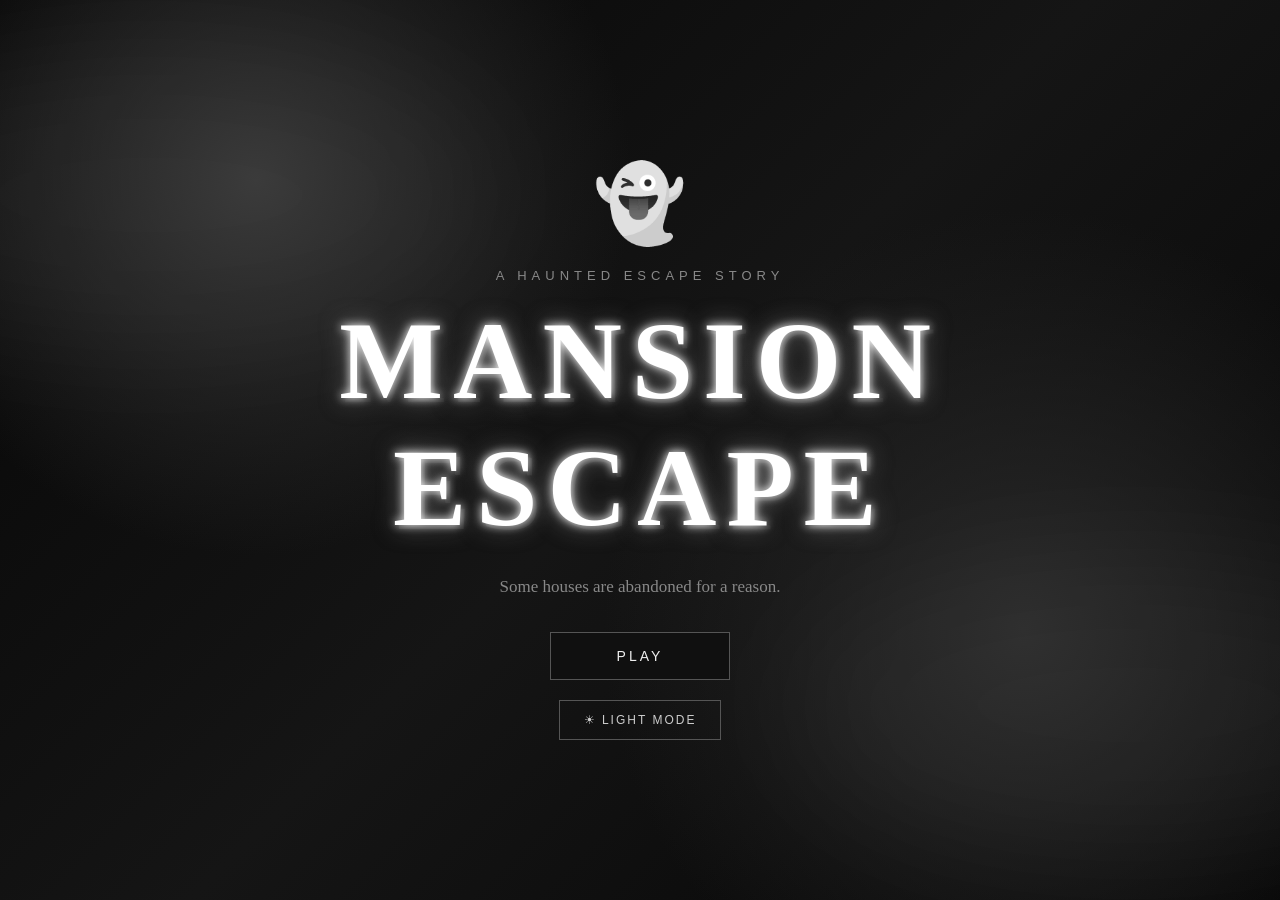
<file: my-website/Haunted House/index.html>
<!DOCTYPE html>
<html lang="en">

<head>
    <meta charset="UTF-8">
    <meta name="viewport" content="width=device-width, initial-scale=1.0">

    <title>Mansion Escape</title>

    <link rel="stylesheet" href="styles.css">
</head>

<body class="menu-page">

    <div class="fog fog-one"></div>
    <div class="fog fog-two"></div>

    <main class="menu">

        <div class="ghost">
            👻
        </div>

        <p class="subtitle">
            A Haunted Escape Story
        </p>

        <h1 class="game-title">
            MANSION ESCAPE
        </h1>

        <p class="menu-text">
            Some houses are abandoned for a reason.
        </p>

        <a href="about.html" class="game-button play-button">
            PLAY
        </a>

        <button id="theme-toggle" class="theme-button">
            ☀ LIGHT MODE
        </button>

    </main>

    <script>
        // Load saved theme
        const savedTheme = localStorage.getItem("mansionTheme");

        if (savedTheme === "light") {
            document.body.classList.add("light-mode");
        }

        // Theme button
        const themeButton = document.getElementById("theme-toggle");

        function updateThemeButton() {

            if (document.body.classList.contains("light-mode")) {
                themeButton.textContent = "🌙 DARK MODE";
            } else {
                themeButton.textContent = "☀ LIGHT MODE";
            }

        }

        updateThemeButton();

        themeButton.addEventListener("click", function () {

            document.body.classList.toggle("light-mode");

            if (document.body.classList.contains("light-mode")) {
                localStorage.setItem("mansionTheme", "light");
            } else {
                localStorage.setItem("mansionTheme", "dark");
            }

            updateThemeButton();

        });
    </script>

</body>
</html>
</file>
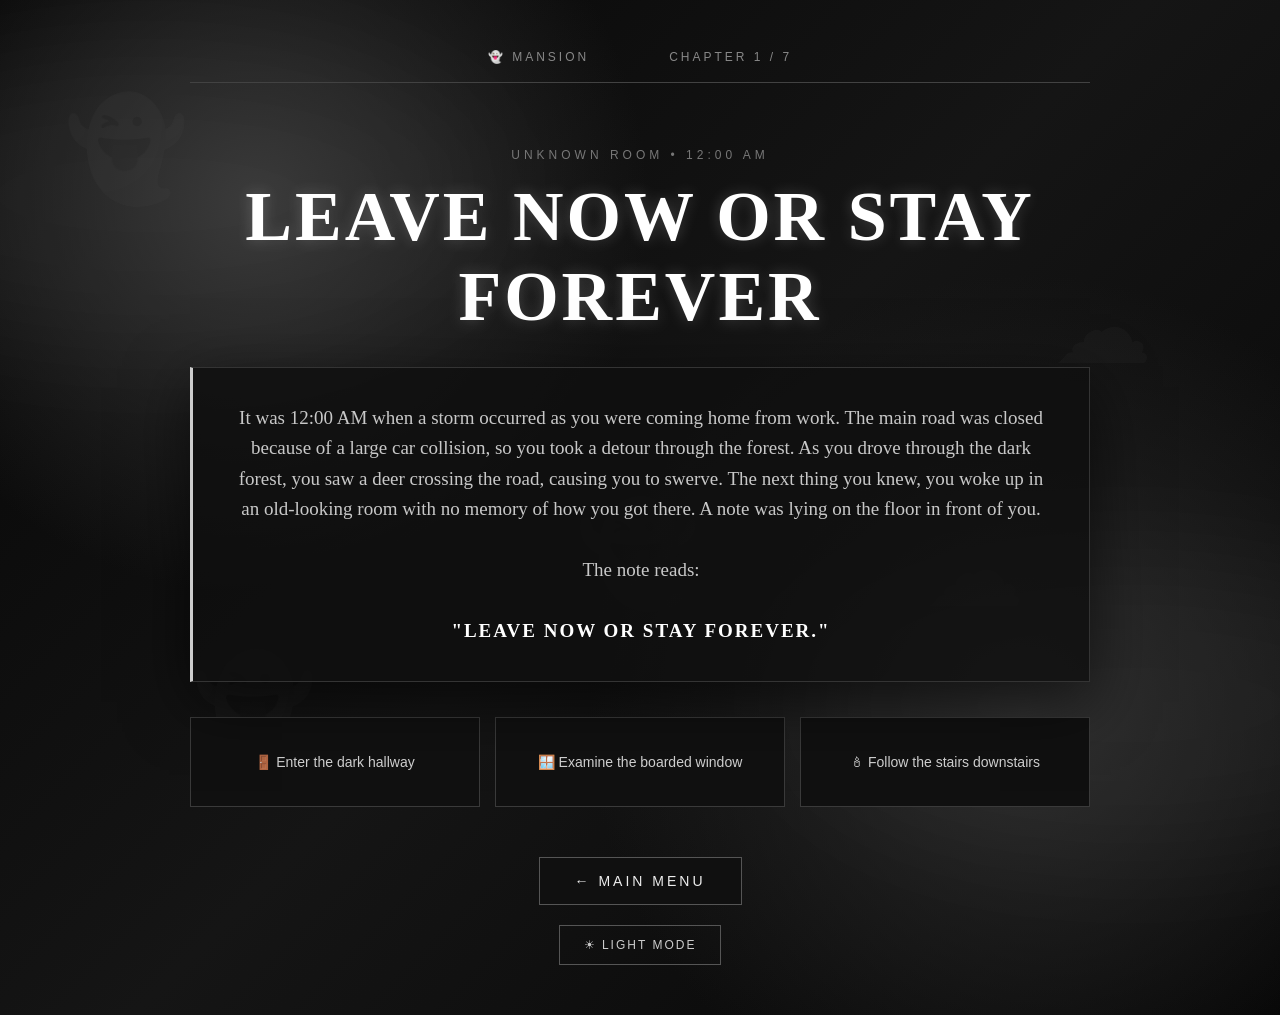
<file: about.html>
<!DOCTYPE html>
<html lang="en">

<head>
    <meta charset="UTF-8">
    <meta name="viewport" content="width=device-width, initial-scale=1.0">

    <title>Mansion Escape</title>

    <link rel="stylesheet" href="styles.css">
</head>

<body class="story-page">

    <div class="fog fog-one"></div>
    <div class="fog fog-two"></div>

    <div class="ghost-background">
        <span>👻</span>
        <span>☁</span>
        <span>👻</span>
        <span>☁</span>
        <span>👻</span>
    </div>

    <main class="story-container">

        <header class="story-header">

            <span>
                👻 MANSION
            </span>

            <span id="chapter">
                CHAPTER 1 / 7
            </span>

        </header>


        <section id="game">

            <p class="location" id="location">
                UNKNOWN ROOM • 12:00 AM
            </p>

            <h1 id="story-title">
                LEAVE NOW OR STAY FOREVER
            </h1>


            <div class="story-box">

                <p id="story-text">
                    It was 12:00 AM when a storm occurred as you were coming home from work.
                    The main road was closed because of a large car collision, so you took a detour through the forest.
                    As you drove through the dark forest, you saw a deer crossing the road, causing you to swerve.
                    The next thing you knew, you woke up in an old-looking room with no memory of how you got there.
                    A note was lying on the floor in front of you.

                    <br><br>

                    The note reads:

                    <br><br>

                    <strong>"LEAVE NOW OR STAY FOREVER."</strong>
                </p>

            </div>


            <div class="choices" id="choices">

                <button class="choice-button" onclick="choose('hallway')">
                    🚪 Enter the dark hallway
                </button>

                <button class="choice-button" onclick="choose('window')">
                    🪟 Examine the boarded window
                </button>

                <button class="choice-button" onclick="choose('stairs')">
                    🕯 Follow the stairs downstairs
                </button>

            </div>

        </section>


        <div class="story-controls">

            <a href="index.html" class="game-button">
                ← MAIN MENU
            </a>

            <button id="theme-toggle" class="theme-button">
                ☀ LIGHT MODE
            </button>

        </div>

    </main>


    <script>
        // ========================================
        // DARK / LIGHT MODE
        // ========================================

        const savedTheme = localStorage.getItem("mansionTheme");

        if (savedTheme === "light") {
            document.body.classList.add("light-mode");
        }


        const themeButton = document.getElementById("theme-toggle");


        function updateThemeButton() {

            if (document.body.classList.contains("light-mode")) {

                themeButton.textContent = "🌙 DARK MODE";

            } else {

                themeButton.textContent = "☀ LIGHT MODE";

            }

        }


        updateThemeButton();


        themeButton.addEventListener("click", function () {

            document.body.classList.toggle("light-mode");


            if (document.body.classList.contains("light-mode")) {

                localStorage.setItem("mansionTheme", "light");

            } else {

                localStorage.setItem("mansionTheme", "dark");

            }


            updateThemeButton();

        });


        // ========================================
        // GAME
        // ========================================

        let stage = 1;


        function updateStory(title, location, text, choices) {

            document.getElementById("story-title").textContent = title;

            document.getElementById("location").textContent = location;

            document.getElementById("story-text").innerHTML = text;

            document.getElementById("chapter").textContent =
                "CHAPTER " + stage + " / 7";


            const choicesContainer =
                document.getElementById("choices");


            choicesContainer.innerHTML = "";


            choices.forEach(function(choice) {

                const button =
                    document.createElement("button");

                button.className = "choice-button";

                button.textContent = choice.text;

                button.onclick = function() {
                    choose(choice.value);
                };

                choicesContainer.appendChild(button);

            });

        }


        function choose(choice) {

            window.scrollTo({
                top: 0,
                behavior: "smooth"
            });


            stage++;


            if (stage === 2) {

                stageTwo(choice);

            }

            else if (stage === 3) {

                stageThree(choice);

            }

            else if (stage === 4) {

                stageFour(choice);

            }

            else if (stage === 5) {

                stageFive(choice);

            }

            else if (stage === 6) {

                stageSix(choice);

            }

            else if (stage === 7) {

                stageSeven(choice);

            }

            else {

                ending(choice);

            }

        }


        function stageTwo(choice) {

            if (choice === "hallway") {

                updateStory(
                    "THE ENDLESS HALLWAY",
                    "NORTH HALLWAY • 12:15 AM",
                    "The hallway stretches farther than it should. Every door looks identical.",
                    [
                        {
                            text: "🚪 Enter the bedroom",
                            value: "bedroom"
                        },
                        {
                            text: "🩸 Follow the scratches",
                            value: "scratch"
                        },
                        {
                            text: "🕰 Examine the clock",
                            value: "clock"
                        }
                    ]
                );

            }

            else if (choice === "window") {

                updateStory(
                    "SOMETHING OUTSIDE",
                    "BEDROOM • 12:15 AM",
                    "You look through the boarded window. Something moves between the trees.",
                    [
                        {
                            text: "🪵 Remove a board",
                            value: "board"
                        },
                        {
                            text: "🪢 Search for a rope",
                            value: "rope"
                        },
                        {
                            text: "🕳 Examine the vent",
                            value: "vent"
                        }
                    ]
                );

            }

            else {

                updateStory(
                    "BELOW THE HOUSE",
                    "BASEMENT STAIRS • 12:15 AM",
                    "The stairs lead into complete darkness. You hear something moving below.",
                    [
                        {
                            text: "🔥 Investigate the furnace",
                            value: "furnace"
                        },
                        {
                            text: "📦 Search the storage room",
                            value: "storage"
                        },
                        {
                            text: "🔩 Examine the metal door",
                            value: "metal"
                        }
                    ]
                );

            }

        }


        function stageThree(choice) {

            updateStory(
                "A STRANGE DISCOVERY",
                "LOWER HALLWAY • 12:30 AM",
                "Your investigation reveals that the mansion has been abandoned for decades. Yet something inside is still watching you.",
                [
                    {
                        text: "🔍 Search for clues",
                        value: "clues"
                    },
                    {
                        text: "🪧 Examine the strange signs",
                        value: "signs"
                    },
                    {
                        text: "🚶 Keep moving",
                        value: "move"
                    }
                ]
            );

        }


        function stageFour(choice) {

            updateStory(
                "THE ABANDONED STUDY",
                "STUDY • 12:45 AM",
                "An abandoned study contains three possible paths. Each seems to lead deeper into the mansion.",
                [
                    {
                        text: "🏚 Go toward the attic",
                        value: "attic"
                    },
                    {
                        text: "🪞 Examine the mirror",
                        value: "mirror"
                    },
                    {
                        text: "🚪 Enter the cellar",
                        value: "cellar"
                    }
                ]
            );

        }


        function stageFive(choice) {

            updateStory(
                "THE HIDDEN ROOM",
                "SECRET ROOM • 1:00 AM",
                "You discover a hidden room beneath the mansion. Something has been waiting here for you.",
                [
                    {
                        text: "🔑 Search for a key",
                        value: "key"
                    },
                    {
                        text: "📜 Search for information",
                        value: "information"
                    },
                    {
                        text: "🕳 Find another passage",
                        value: "passage"
                    }
                ]
            );

        }


        function stageSix(choice) {

            updateStory(
                "THE FINAL CHAMBER",
                "HIDDEN CHAMBER • 1:15 AM",
                "Three objects sit on a stone table. One may help you escape. Another may bring something far worse.",
                [
                    {
                        text: "🔑 Take the old house key",
                        value: "key"
                    },
                    {
                        text: "🗺 Take the torn map",
                        value: "map"
                    },
                    {
                        text: "📜 Take the mysterious note",
                        value: "note"
                    }
                ]
            );

        }


        function stageSeven(choice) {

            updateStory(
                "THE FINAL DOOR",
                "MAIN HALL • 1:30 AM",
                "You reach the final door. The mansion becomes strangely silent. You must decide how to escape.",
                [
                    {
                        text: "🚪 Open the front door",
                        value: "frontdoor"
                    },
                    {
                        text: "🕳 Enter the hidden exit",
                        value: "exitdoor"
                    },
                    {
                        text: "🪟 Escape through the window",
                        value: "windowEscape"
                    }
                ]
            );

        }


        function ending(choice) {

            const endings = {

                frontdoor: {
                    title: "THE OPEN DOOR",
                    text: "You push the front door open and step outside. The mansion disappears behind you. You are free, but you can still hear whispers following you through the darkness."
                },

                exitdoor: {
                    title: "THE OTHER SIDE",
                    text: "You enter the hidden exit. Instead of reaching the outside world, you step into another dimension. The door disappears behind you, leaving you trapped somewhere beyond the mansion."
                },

                windowEscape: {
                    title: "THE FOREST",
                    text: "You climb through the window and run into the forest. After hours of walking, you finally escape the property. But something follows you home."
                }

            };


            const endingData =
                endings[choice] || endings.frontdoor;


            document.getElementById("story-title").textContent =
                endingData.title;


            document.getElementById("location").textContent =
                "THE END";


            document.getElementById("story-text").innerHTML =
                "<p>" + endingData.text + "</p>";


            document.getElementById("chapter").textContent =
                "ENDING";


            document.getElementById("choices").innerHTML = `

                <div class="ending">

                    <p>
                        The story has ended.
                    </p>

                    <a href="index.html" class="game-button">
                        PLAY AGAIN?
                    </a>

                </div>

            `;

        }

    </script>

</body>
</html>
</file>
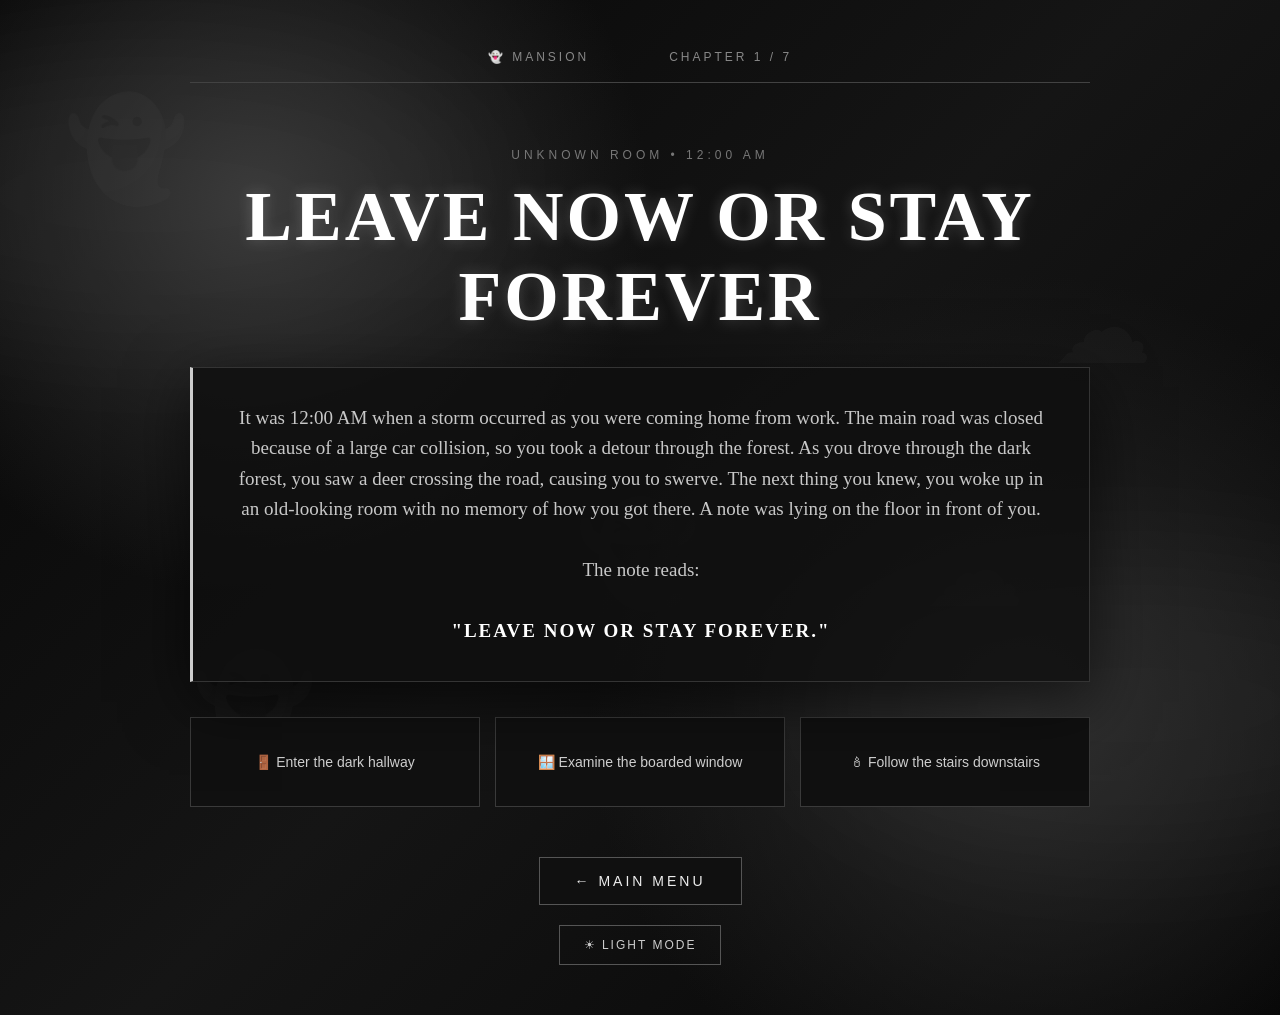
<file: my-website/Haunted House/about.html>
<!DOCTYPE html>
<html lang="en">

<head>
    <meta charset="UTF-8">
    <meta name="viewport" content="width=device-width, initial-scale=1.0">

    <title>Mansion Escape</title>

    <link rel="stylesheet" href="styles.css">
</head>

<body class="story-page">

    <div class="fog fog-one"></div>
    <div class="fog fog-two"></div>

    <div class="ghost-background">
        <span>👻</span>
        <span>☁</span>
        <span>👻</span>
        <span>☁</span>
        <span>👻</span>
    </div>

    <main class="story-container">

        <header class="story-header">

            <span>
                👻 MANSION
            </span>

            <span id="chapter">
                CHAPTER 1 / 7
            </span>

        </header>


        <section id="game">

            <p class="location" id="location">
                UNKNOWN ROOM • 12:00 AM
            </p>

            <h1 id="story-title">
                LEAVE NOW OR STAY FOREVER
            </h1>


            <div class="story-box">

                <p id="story-text">
                    It was 12:00 AM when a storm occurred as you were coming home from work.
                    The main road was closed because of a large car collision, so you took a detour through the forest.
                    As you drove through the dark forest, you saw a deer crossing the road, causing you to swerve.
                    The next thing you knew, you woke up in an old-looking room with no memory of how you got there.
                    A note was lying on the floor in front of you.

                    <br><br>

                    The note reads:

                    <br><br>

                    <strong>"LEAVE NOW OR STAY FOREVER."</strong>
                </p>

            </div>


            <div class="choices" id="choices">

                <button class="choice-button" onclick="choose('hallway')">
                    🚪 Enter the dark hallway
                </button>

                <button class="choice-button" onclick="choose('window')">
                    🪟 Examine the boarded window
                </button>

                <button class="choice-button" onclick="choose('stairs')">
                    🕯 Follow the stairs downstairs
                </button>

            </div>

        </section>


        <div class="story-controls">

            <a href="index.html" class="game-button">
                ← MAIN MENU
            </a>

            <button id="theme-toggle" class="theme-button">
                ☀ LIGHT MODE
            </button>

        </div>

    </main>


    <script>
        // ========================================
        // DARK / LIGHT MODE
        // ========================================

        const savedTheme = localStorage.getItem("mansionTheme");

        if (savedTheme === "light") {
            document.body.classList.add("light-mode");
        }


        const themeButton = document.getElementById("theme-toggle");


        function updateThemeButton() {

            if (document.body.classList.contains("light-mode")) {

                themeButton.textContent = "🌙 DARK MODE";

            } else {

                themeButton.textContent = "☀ LIGHT MODE";

            }

        }


        updateThemeButton();


        themeButton.addEventListener("click", function () {

            document.body.classList.toggle("light-mode");


            if (document.body.classList.contains("light-mode")) {

                localStorage.setItem("mansionTheme", "light");

            } else {

                localStorage.setItem("mansionTheme", "dark");

            }


            updateThemeButton();

        });


        // ========================================
        // GAME
        // ========================================

        let stage = 1;


        function updateStory(title, location, text, choices) {

            document.getElementById("story-title").textContent = title;

            document.getElementById("location").textContent = location;

            document.getElementById("story-text").innerHTML = text;

            document.getElementById("chapter").textContent =
                "CHAPTER " + stage + " / 7";


            const choicesContainer =
                document.getElementById("choices");


            choicesContainer.innerHTML = "";


            choices.forEach(function(choice) {

                const button =
                    document.createElement("button");

                button.className = "choice-button";

                button.textContent = choice.text;

                button.onclick = function() {
                    choose(choice.value);
                };

                choicesContainer.appendChild(button);

            });

        }


        function choose(choice) {

            window.scrollTo({
                top: 0,
                behavior: "smooth"
            });


            stage++;


            if (stage === 2) {

                stageTwo(choice);

            }

            else if (stage === 3) {

                stageThree(choice);

            }

            else if (stage === 4) {

                stageFour(choice);

            }

            else if (stage === 5) {

                stageFive(choice);

            }

            else if (stage === 6) {

                stageSix(choice);

            }

            else if (stage === 7) {

                stageSeven(choice);

            }

            else {

                ending(choice);

            }

        }


        function stageTwo(choice) {

            if (choice === "hallway") {

                updateStory(
                    "THE ENDLESS HALLWAY",
                    "NORTH HALLWAY • 12:15 AM",
                    "The hallway stretches farther than it should. Every door looks identical.",
                    [
                        {
                            text: "🚪 Enter the bedroom",
                            value: "bedroom"
                        },
                        {
                            text: "🩸 Follow the scratches",
                            value: "scratch"
                        },
                        {
                            text: "🕰 Examine the clock",
                            value: "clock"
                        }
                    ]
                );

            }

            else if (choice === "window") {

                updateStory(
                    "SOMETHING OUTSIDE",
                    "BEDROOM • 12:15 AM",
                    "You look through the boarded window. Something moves between the trees.",
                    [
                        {
                            text: "🪵 Remove a board",
                            value: "board"
                        },
                        {
                            text: "🪢 Search for a rope",
                            value: "rope"
                        },
                        {
                            text: "🕳 Examine the vent",
                            value: "vent"
                        }
                    ]
                );

            }

            else {

                updateStory(
                    "BELOW THE HOUSE",
                    "BASEMENT STAIRS • 12:15 AM",
                    "The stairs lead into complete darkness. You hear something moving below.",
                    [
                        {
                            text: "🔥 Investigate the furnace",
                            value: "furnace"
                        },
                        {
                            text: "📦 Search the storage room",
                            value: "storage"
                        },
                        {
                            text: "🔩 Examine the metal door",
                            value: "metal"
                        }
                    ]
                );

            }

        }


        function stageThree(choice) {

            updateStory(
                "A STRANGE DISCOVERY",
                "LOWER HALLWAY • 12:30 AM",
                "Your investigation reveals that the mansion has been abandoned for decades. Yet something inside is still watching you.",
                [
                    {
                        text: "🔍 Search for clues",
                        value: "clues"
                    },
                    {
                        text: "🪧 Examine the strange signs",
                        value: "signs"
                    },
                    {
                        text: "🚶 Keep moving",
                        value: "move"
                    }
                ]
            );

        }


        function stageFour(choice) {

            updateStory(
                "THE ABANDONED STUDY",
                "STUDY • 12:45 AM",
                "An abandoned study contains three possible paths. Each seems to lead deeper into the mansion.",
                [
                    {
                        text: "🏚 Go toward the attic",
                        value: "attic"
                    },
                    {
                        text: "🪞 Examine the mirror",
                        value: "mirror"
                    },
                    {
                        text: "🚪 Enter the cellar",
                        value: "cellar"
                    }
                ]
            );

        }


        function stageFive(choice) {

            updateStory(
                "THE HIDDEN ROOM",
                "SECRET ROOM • 1:00 AM",
                "You discover a hidden room beneath the mansion. Something has been waiting here for you.",
                [
                    {
                        text: "🔑 Search for a key",
                        value: "key"
                    },
                    {
                        text: "📜 Search for information",
                        value: "information"
                    },
                    {
                        text: "🕳 Find another passage",
                        value: "passage"
                    }
                ]
            );

        }


        function stageSix(choice) {

            updateStory(
                "THE FINAL CHAMBER",
                "HIDDEN CHAMBER • 1:15 AM",
                "Three objects sit on a stone table. One may help you escape. Another may bring something far worse.",
                [
                    {
                        text: "🔑 Take the old house key",
                        value: "key"
                    },
                    {
                        text: "🗺 Take the torn map",
                        value: "map"
                    },
                    {
                        text: "📜 Take the mysterious note",
                        value: "note"
                    }
                ]
            );

        }


        function stageSeven(choice) {

            updateStory(
                "THE FINAL DOOR",
                "MAIN HALL • 1:30 AM",
                "You reach the final door. The mansion becomes strangely silent. You must decide how to escape.",
                [
                    {
                        text: "🚪 Open the front door",
                        value: "frontdoor"
                    },
                    {
                        text: "🕳 Enter the hidden exit",
                        value: "exitdoor"
                    },
                    {
                        text: "🪟 Escape through the window",
                        value: "windowEscape"
                    }
                ]
            );

        }


        function ending(choice) {

            const endings = {

                frontdoor: {
                    title: "THE OPEN DOOR",
                    text: "You push the front door open and step outside. The mansion disappears behind you. You are free, but you can still hear whispers following you through the darkness."
                },

                exitdoor: {
                    title: "THE OTHER SIDE",
                    text: "You enter the hidden exit. Instead of reaching the outside world, you step into another dimension. The door disappears behind you, leaving you trapped somewhere beyond the mansion."
                },

                windowEscape: {
                    title: "THE FOREST",
                    text: "You climb through the window and run into the forest. After hours of walking, you finally escape the property. But something follows you home."
                }

            };


            const endingData =
                endings[choice] || endings.frontdoor;


            document.getElementById("story-title").textContent =
                endingData.title;


            document.getElementById("location").textContent =
                "THE END";


            document.getElementById("story-text").innerHTML =
                "<p>" + endingData.text + "</p>";


            document.getElementById("chapter").textContent =
                "ENDING";


            document.getElementById("choices").innerHTML = `

                <div class="ending">

                    <p>
                        The story has ended.
                    </p>

                    <a href="index.html" class="game-button">
                        PLAY AGAIN?
                    </a>

                </div>

            `;

        }

    </script>

</body>
</html>
</file>
<file: my-website/Haunted House/styles.css>
/* =========================================
   RESET
========================================= */

* {
    margin: 0;
    padding: 0;
    box-sizing: border-box;
}


html {
    scroll-behavior: smooth;
}


body {
    min-height: 100vh;

    background:
        radial-gradient(
            circle at 20% 20%,
            #333333 0%,
            transparent 30%
        ),

        radial-gradient(
            circle at 80% 70%,
            #292929 0%,
            transparent 35%
        ),

        linear-gradient(
            135deg,
            #050505,
            #151515,
            #050505
        );

    color: #eeeeee;

    font-family:
        Georgia,
        "Times New Roman",
        serif;

    overflow-x: hidden;

    transition:
        background 0.4s ease,
        color 0.4s ease;
}


/* =========================================
   FOG
========================================= */

.fog {
    position: fixed;

    width: 700px;
    height: 300px;

    border-radius: 50%;

    background:
        rgba(255, 255, 255, 0.04);

    filter: blur(70px);

    pointer-events: none;

    z-index: 0;
}


.fog-one {
    top: 5%;
    left: -200px;
}


.fog-two {
    bottom: 5%;
    right: -200px;
}


/* =========================================
   MAIN MENU
========================================= */

.menu-page {
    min-height: 100vh;

    display: flex;

    justify-content: center;

    align-items: center;

    text-align: center;

    padding: 30px;
}


.menu {
    position: relative;

    z-index: 2;

    width: 100%;

    max-width: 900px;

    margin: 0 auto;

    text-align: center;
}


.ghost {
    font-size: 75px;

    margin-bottom: 20px;

    filter: grayscale(100%);

    animation:
        floatingGhost
        3s
        infinite
        ease-in-out;
}


@keyframes floatingGhost {

    0% {
        transform: translateY(0);
    }

    50% {
        transform: translateY(-15px);
    }

    100% {
        transform: translateY(0);
    }

}


.subtitle {
    color: #888888;

    font-family: Arial, sans-serif;

    font-size: 13px;

    letter-spacing: 5px;

    text-transform: uppercase;

    margin-bottom: 15px;

    text-align: center;
}


.game-title {
    font-size:
        clamp(
            48px,
            10vw,
            110px
        );

    letter-spacing: 10px;

    color: white;

    text-align: center;

    text-shadow:
        0 0 10px #ffffff,
        0 0 25px #777777,
        4px 4px 0 #242424;

    margin-bottom: 25px;

    transition:
        color 0.4s ease,
        text-shadow 0.4s ease;
}


.menu-text {
    color: #888888;

    font-size: 17px;

    margin-bottom: 35px;

    text-align: center;
}


/* =========================================
   BUTTONS
========================================= */

.game-button {
    display: inline-flex;

    justify-content: center;

    align-items: center;

    padding: 15px 35px;

    background: #101010;

    color: #eeeeee;

    border: 1px solid #555555;

    text-decoration: none;

    font-family: Arial, sans-serif;

    font-size: 14px;

    letter-spacing: 3px;

    text-transform: uppercase;

    transition: 0.25s ease;

    text-align: center;

    cursor: pointer;
}


.game-button:hover {
    color: white;

    background: #222222;

    border-color: white;

    transform: translateY(-3px);

    box-shadow:
        0 10px 25px rgba(0, 0, 0, .8),

        0 0 12px rgba(255, 255, 255, .15);
}


.play-button {
    min-width: 180px;
}


/* =========================================
   THEME BUTTON
========================================= */

.theme-button {
    display: block;

    margin: 20px auto 0;

    padding: 12px 24px;

    background: transparent;

    color: #cccccc;

    border: 1px solid #555555;

    font-family: Arial, sans-serif;

    font-size: 12px;

    letter-spacing: 2px;

    cursor: pointer;

    transition:
        background 0.3s ease,
        color 0.3s ease,
        border-color 0.3s ease;
}


.theme-button:hover {
    background: #222222;

    color: white;

    border-color: white;
}


/* =========================================
   STORY PAGE
========================================= */

.story-page {
    min-height: 100vh;

    padding: 50px 20px;

    text-align: center;
}


.story-container {
    position: relative;

    z-index: 2;

    width: 100%;

    max-width: 900px;

    margin: 0 auto;

    text-align: center;
}


/* =========================================
   STORY HEADER
========================================= */

.story-header {
    display: flex;

    justify-content: center;

    align-items: center;

    gap: 80px;

    padding-bottom: 18px;

    border-bottom: 1px solid #424242;

    color: #888888;

    font-family: Arial, sans-serif;

    font-size: 12px;

    letter-spacing: 3px;

    margin-bottom: 65px;

    text-align: center;
}


/* =========================================
   LOCATION
========================================= */

.location {
    color: #777777;

    font-family: Arial, sans-serif;

    font-size: 12px;

    letter-spacing: 4px;

    text-transform: uppercase;

    margin-bottom: 15px;

    text-align: center;
}


/* =========================================
   STORY TITLE
========================================= */

#story-title {
    color: #ffffff;

    font-size:
        clamp(
            38px,
            7vw,
            70px
        );

    letter-spacing: 3px;

    margin-bottom: 30px;

    text-shadow:
        0 0 15px rgba(255, 255, 255, .2);

    text-align: center;
}


/* =========================================
   STORY BOX
========================================= */

.story-box {
    position: relative;

    padding: 35px;

    background:
        rgba(15, 15, 15, .82);

    border: 1px solid #343434;

    border-left: 3px solid #cccccc;

    box-shadow:
        0 20px 60px rgba(0, 0, 0, .6);

    margin: 0 auto 35px auto;

    text-align: center;
}


#story-text {
    font-size: 19px;

    color: #c8c8c8;

    line-height: 1.6;

    text-align: center;
}


#story-text p {
    margin-bottom: 12px;
}


#story-text p:last-child {
    margin-bottom: 0;
}


#story-text strong {
    color: white;

    letter-spacing: 2px;
}


#story-text em {
    color: white;
}


/* =========================================
   CHOICES
========================================= */

.choices {
    display: grid;

    grid-template-columns:
        repeat(3, 1fr);

    gap: 15px;

    margin: 0 auto 50px auto;

    width: 100%;

    text-align: center;
}


.choice-button {
    min-height: 90px;

    padding: 18px;

    background: #101010;

    color: #d0d0d0;

    border: 1px solid #3a3a3a;

    font-family: Arial, sans-serif;

    font-size: 14px;

    cursor: pointer;

    transition: 0.25s ease;

    text-align: center;
}


.choice-button:hover {
    color: white;

    border-color: #eeeeee;

    background: #1f1f1f;

    transform: translateY(-4px);
}


/* =========================================
   STORY CONTROLS
========================================= */

.story-controls {
    text-align: center;

    margin-top: 25px;
}


/* =========================================
   ENDING
========================================= */

.ending {
    grid-column: 1 / -1;

    padding: 40px;

    text-align: center;

    background:
        rgba(10, 10, 10, .9);

    border: 1px solid #555555;
}


.ending p {
    margin-bottom: 25px;

    color: #cccccc;

    text-align: center;
}


/* =========================================
   BACKGROUND GHOSTS
========================================= */

.ghost-background {
    position: fixed;

    inset: 0;

    pointer-events: none;

    overflow: hidden;

    z-index: 0;
}


.ghost-background span {
    position: absolute;

    color: #ffffff;

    opacity: .025;

    font-size: 100px;

    filter: grayscale(100%);

    animation:
        ghostFloat
        12s
        infinite
        ease-in-out;
}


.ghost-background span:nth-child(1) {
    top: 10%;
    left: 5%;
}


.ghost-background span:nth-child(2) {
    top: 30%;
    right: 10%;
}


.ghost-background span:nth-child(3) {
    bottom: 15%;
    left: 15%;
}


.ghost-background span:nth-child(4) {
    bottom: 30%;
    right: 20%;
}


.ghost-background span:nth-child(5) {
    top: 55%;
    left: 45%;
}


@keyframes ghostFloat {

    0% {
        transform:
            translateY(0)
            rotate(0deg);
    }

    50% {
        transform:
            translateY(-30px)
            rotate(5deg);
    }

    100% {
        transform:
            translateY(0)
            rotate(0deg);
    }

}


/* =========================================
   LIGHT MODE
========================================= */

body.light-mode {
    background:
        radial-gradient(
            circle at 20% 20%,
            #ffffff 0%,
            transparent 30%
        ),

        radial-gradient(
            circle at 80% 70%,
            #dddddd 0%,
            transparent 35%
        ),

        linear-gradient(
            135deg,
            #eeeeee,
            #ffffff,
            #dddddd
        );

    color: #111111;
}


body.light-mode .fog {
    background:
        rgba(0, 0, 0, 0.04);
}


body.light-mode .game-title {
    color: #111111;

    text-shadow:
        0 0 10px #ffffff,
        0 0 25px #999999,
        2px 2px 0 #cccccc;
}


body.light-mode .subtitle {
    color: #555555;
}


body.light-mode .menu-text {
    color: #444444;
}


body.light-mode .game-button {
    background: #ffffff;

    color: #111111;

    border-color: #777777;
}


body.light-mode .game-button:hover {
    background: #eeeeee;

    color: #000000;

    border-color: #111111;
}


body.light-mode .theme-button {
    background: #ffffff;

    color: #222222;

    border-color: #777777;
}


body.light-mode .theme-button:hover {
    background: #eeeeee;

    color: #000000;

    border-color: #222222;
}


body.light-mode .story-header {
    color: #555555;

    border-color: #aaaaaa;
}


body.light-mode .location {
    color: #555555;
}


body.light-mode #story-title {
    color: #111111;

    text-shadow:
        0 0 10px rgba(0, 0, 0, .15);
}


body.light-mode .story-box {
    background:
        rgba(255, 255, 255, .88);

    border-color: #aaaaaa;

    border-left-color: #222222;

    box-shadow:
        0 20px 60px rgba(0, 0, 0, .15);
}


body.light-mode #story-text {
    color: #222222;
}


body.light-mode #story-text strong {
    color: #000000;
}


body.light-mode #story-text em {
    color: #222222;
}


body.light-mode .choice-button {
    background: #eeeeee;

    color: #222222;

    border-color: #999999;
}


body.light-mode .choice-button:hover {
    background: #ffffff;

    color: #000000;

    border-color: #222222;
}


body.light-mode .ending {
    background:
        rgba(255, 255, 255, .9);

    border-color: #999999;
}


body.light-mode .ending p {
    color: #333333;
}


/* =========================================
   MOBILE
========================================= */

@media (max-width: 700px) {

    .story-page {
        padding: 30px 15px;
    }


    .story-header {
        margin-bottom: 40px;

        flex-direction: column;

        gap: 10px;
    }


    .story-box {
        padding: 25px;
    }


    #story-text {
        font-size: 17px;

        line-height: 1.6;
    }


    .choices {
        grid-template-columns: 1fr;
    }


    .game-title {
        letter-spacing: 5px;
    }


    .ghost {
        font-size: 60px;
    }

}
</file>
<file: styles.css>
/* =========================================
   RESET
========================================= */

* {
    margin: 0;
    padding: 0;
    box-sizing: border-box;
}


html {
    scroll-behavior: smooth;
}


body {
    min-height: 100vh;

    background:
        radial-gradient(
            circle at 20% 20%,
            #333333 0%,
            transparent 30%
        ),

        radial-gradient(
            circle at 80% 70%,
            #292929 0%,
            transparent 35%
        ),

        linear-gradient(
            135deg,
            #050505,
            #151515,
            #050505
        );

    color: #eeeeee;

    font-family:
        Georgia,
        "Times New Roman",
        serif;

    overflow-x: hidden;

    transition:
        background 0.4s ease,
        color 0.4s ease;
}


/* =========================================
   FOG
========================================= */

.fog {
    position: fixed;

    width: 700px;
    height: 300px;

    border-radius: 50%;

    background:
        rgba(255, 255, 255, 0.04);

    filter: blur(70px);

    pointer-events: none;

    z-index: 0;
}


.fog-one {
    top: 5%;
    left: -200px;
}


.fog-two {
    bottom: 5%;
    right: -200px;
}


/* =========================================
   MAIN MENU
========================================= */

.menu-page {
    min-height: 100vh;

    display: flex;

    justify-content: center;

    align-items: center;

    text-align: center;

    padding: 30px;
}


.menu {
    position: relative;

    z-index: 2;

    width: 100%;

    max-width: 900px;

    margin: 0 auto;

    text-align: center;
}


.ghost {
    font-size: 75px;

    margin-bottom: 20px;

    filter: grayscale(100%);

    animation:
        floatingGhost
        3s
        infinite
        ease-in-out;
}


@keyframes floatingGhost {

    0% {
        transform: translateY(0);
    }

    50% {
        transform: translateY(-15px);
    }

    100% {
        transform: translateY(0);
    }

}


.subtitle {
    color: #888888;

    font-family: Arial, sans-serif;

    font-size: 13px;

    letter-spacing: 5px;

    text-transform: uppercase;

    margin-bottom: 15px;

    text-align: center;
}


.game-title {
    font-size:
        clamp(
            48px,
            10vw,
            110px
        );

    letter-spacing: 10px;

    color: white;

    text-align: center;

    text-shadow:
        0 0 10px #ffffff,
        0 0 25px #777777,
        4px 4px 0 #242424;

    margin-bottom: 25px;

    transition:
        color 0.4s ease,
        text-shadow 0.4s ease;
}


.menu-text {
    color: #888888;

    font-size: 17px;

    margin-bottom: 35px;

    text-align: center;
}


/* =========================================
   BUTTONS
========================================= */

.game-button {
    display: inline-flex;

    justify-content: center;

    align-items: center;

    padding: 15px 35px;

    background: #101010;

    color: #eeeeee;

    border: 1px solid #555555;

    text-decoration: none;

    font-family: Arial, sans-serif;

    font-size: 14px;

    letter-spacing: 3px;

    text-transform: uppercase;

    transition: 0.25s ease;

    text-align: center;

    cursor: pointer;
}


.game-button:hover {
    color: white;

    background: #222222;

    border-color: white;

    transform: translateY(-3px);

    box-shadow:
        0 10px 25px rgba(0, 0, 0, .8),

        0 0 12px rgba(255, 255, 255, .15);
}


.play-button {
    min-width: 180px;
}


/* =========================================
   THEME BUTTON
========================================= */

.theme-button {
    display: block;

    margin: 20px auto 0;

    padding: 12px 24px;

    background: transparent;

    color: #cccccc;

    border: 1px solid #555555;

    font-family: Arial, sans-serif;

    font-size: 12px;

    letter-spacing: 2px;

    cursor: pointer;

    transition:
        background 0.3s ease,
        color 0.3s ease,
        border-color 0.3s ease;
}


.theme-button:hover {
    background: #222222;

    color: white;

    border-color: white;
}


/* =========================================
   STORY PAGE
========================================= */

.story-page {
    min-height: 100vh;

    padding: 50px 20px;

    text-align: center;
}


.story-container {
    position: relative;

    z-index: 2;

    width: 100%;

    max-width: 900px;

    margin: 0 auto;

    text-align: center;
}


/* =========================================
   STORY HEADER
========================================= */

.story-header {
    display: flex;

    justify-content: center;

    align-items: center;

    gap: 80px;

    padding-bottom: 18px;

    border-bottom: 1px solid #424242;

    color: #888888;

    font-family: Arial, sans-serif;

    font-size: 12px;

    letter-spacing: 3px;

    margin-bottom: 65px;

    text-align: center;
}


/* =========================================
   LOCATION
========================================= */

.location {
    color: #777777;

    font-family: Arial, sans-serif;

    font-size: 12px;

    letter-spacing: 4px;

    text-transform: uppercase;

    margin-bottom: 15px;

    text-align: center;
}


/* =========================================
   STORY TITLE
========================================= */

#story-title {
    color: #ffffff;

    font-size:
        clamp(
            38px,
            7vw,
            70px
        );

    letter-spacing: 3px;

    margin-bottom: 30px;

    text-shadow:
        0 0 15px rgba(255, 255, 255, .2);

    text-align: center;
}


/* =========================================
   STORY BOX
========================================= */

.story-box {
    position: relative;

    padding: 35px;

    background:
        rgba(15, 15, 15, .82);

    border: 1px solid #343434;

    border-left: 3px solid #cccccc;

    box-shadow:
        0 20px 60px rgba(0, 0, 0, .6);

    margin: 0 auto 35px auto;

    text-align: center;
}


#story-text {
    font-size: 19px;

    color: #c8c8c8;

    line-height: 1.6;

    text-align: center;
}


#story-text p {
    margin-bottom: 12px;
}


#story-text p:last-child {
    margin-bottom: 0;
}


#story-text strong {
    color: white;

    letter-spacing: 2px;
}


#story-text em {
    color: white;
}


/* =========================================
   CHOICES
========================================= */

.choices {
    display: grid;

    grid-template-columns:
        repeat(3, 1fr);

    gap: 15px;

    margin: 0 auto 50px auto;

    width: 100%;

    text-align: center;
}


.choice-button {
    min-height: 90px;

    padding: 18px;

    background: #101010;

    color: #d0d0d0;

    border: 1px solid #3a3a3a;

    font-family: Arial, sans-serif;

    font-size: 14px;

    cursor: pointer;

    transition: 0.25s ease;

    text-align: center;
}


.choice-button:hover {
    color: white;

    border-color: #eeeeee;

    background: #1f1f1f;

    transform: translateY(-4px);
}


/* =========================================
   STORY CONTROLS
========================================= */

.story-controls {
    text-align: center;

    margin-top: 25px;
}


/* =========================================
   ENDING
========================================= */

.ending {
    grid-column: 1 / -1;

    padding: 40px;

    text-align: center;

    background:
        rgba(10, 10, 10, .9);

    border: 1px solid #555555;
}


.ending p {
    margin-bottom: 25px;

    color: #cccccc;

    text-align: center;
}


/* =========================================
   BACKGROUND GHOSTS
========================================= */

.ghost-background {
    position: fixed;

    inset: 0;

    pointer-events: none;

    overflow: hidden;

    z-index: 0;
}


.ghost-background span {
    position: absolute;

    color: #ffffff;

    opacity: .025;

    font-size: 100px;

    filter: grayscale(100%);

    animation:
        ghostFloat
        12s
        infinite
        ease-in-out;
}


.ghost-background span:nth-child(1) {
    top: 10%;
    left: 5%;
}


.ghost-background span:nth-child(2) {
    top: 30%;
    right: 10%;
}


.ghost-background span:nth-child(3) {
    bottom: 15%;
    left: 15%;
}


.ghost-background span:nth-child(4) {
    bottom: 30%;
    right: 20%;
}


.ghost-background span:nth-child(5) {
    top: 55%;
    left: 45%;
}


@keyframes ghostFloat {

    0% {
        transform:
            translateY(0)
            rotate(0deg);
    }

    50% {
        transform:
            translateY(-30px)
            rotate(5deg);
    }

    100% {
        transform:
            translateY(0)
            rotate(0deg);
    }

}


/* =========================================
   LIGHT MODE
========================================= */

body.light-mode {
    background:
        radial-gradient(
            circle at 20% 20%,
            #ffffff 0%,
            transparent 30%
        ),

        radial-gradient(
            circle at 80% 70%,
            #dddddd 0%,
            transparent 35%
        ),

        linear-gradient(
            135deg,
            #eeeeee,
            #ffffff,
            #dddddd
        );

    color: #111111;
}


body.light-mode .fog {
    background:
        rgba(0, 0, 0, 0.04);
}


body.light-mode .game-title {
    color: #111111;

    text-shadow:
        0 0 10px #ffffff,
        0 0 25px #999999,
        2px 2px 0 #cccccc;
}


body.light-mode .subtitle {
    color: #555555;
}


body.light-mode .menu-text {
    color: #444444;
}


body.light-mode .game-button {
    background: #ffffff;

    color: #111111;

    border-color: #777777;
}


body.light-mode .game-button:hover {
    background: #eeeeee;

    color: #000000;

    border-color: #111111;
}


body.light-mode .theme-button {
    background: #ffffff;

    color: #222222;

    border-color: #777777;
}


body.light-mode .theme-button:hover {
    background: #eeeeee;

    color: #000000;

    border-color: #222222;
}


body.light-mode .story-header {
    color: #555555;

    border-color: #aaaaaa;
}


body.light-mode .location {
    color: #555555;
}


body.light-mode #story-title {
    color: #111111;

    text-shadow:
        0 0 10px rgba(0, 0, 0, .15);
}


body.light-mode .story-box {
    background:
        rgba(255, 255, 255, .88);

    border-color: #aaaaaa;

    border-left-color: #222222;

    box-shadow:
        0 20px 60px rgba(0, 0, 0, .15);
}


body.light-mode #story-text {
    color: #222222;
}


body.light-mode #story-text strong {
    color: #000000;
}


body.light-mode #story-text em {
    color: #222222;
}


body.light-mode .choice-button {
    background: #eeeeee;

    color: #222222;

    border-color: #999999;
}


body.light-mode .choice-button:hover {
    background: #ffffff;

    color: #000000;

    border-color: #222222;
}


body.light-mode .ending {
    background:
        rgba(255, 255, 255, .9);

    border-color: #999999;
}


body.light-mode .ending p {
    color: #333333;
}


/* =========================================
   MOBILE
========================================= */

@media (max-width: 700px) {

    .story-page {
        padding: 30px 15px;
    }


    .story-header {
        margin-bottom: 40px;

        flex-direction: column;

        gap: 10px;
    }


    .story-box {
        padding: 25px;
    }


    #story-text {
        font-size: 17px;

        line-height: 1.6;
    }


    .choices {
        grid-template-columns: 1fr;
    }


    .game-title {
        letter-spacing: 5px;
    }


    .ghost {
        font-size: 60px;
    }

}
</file>
